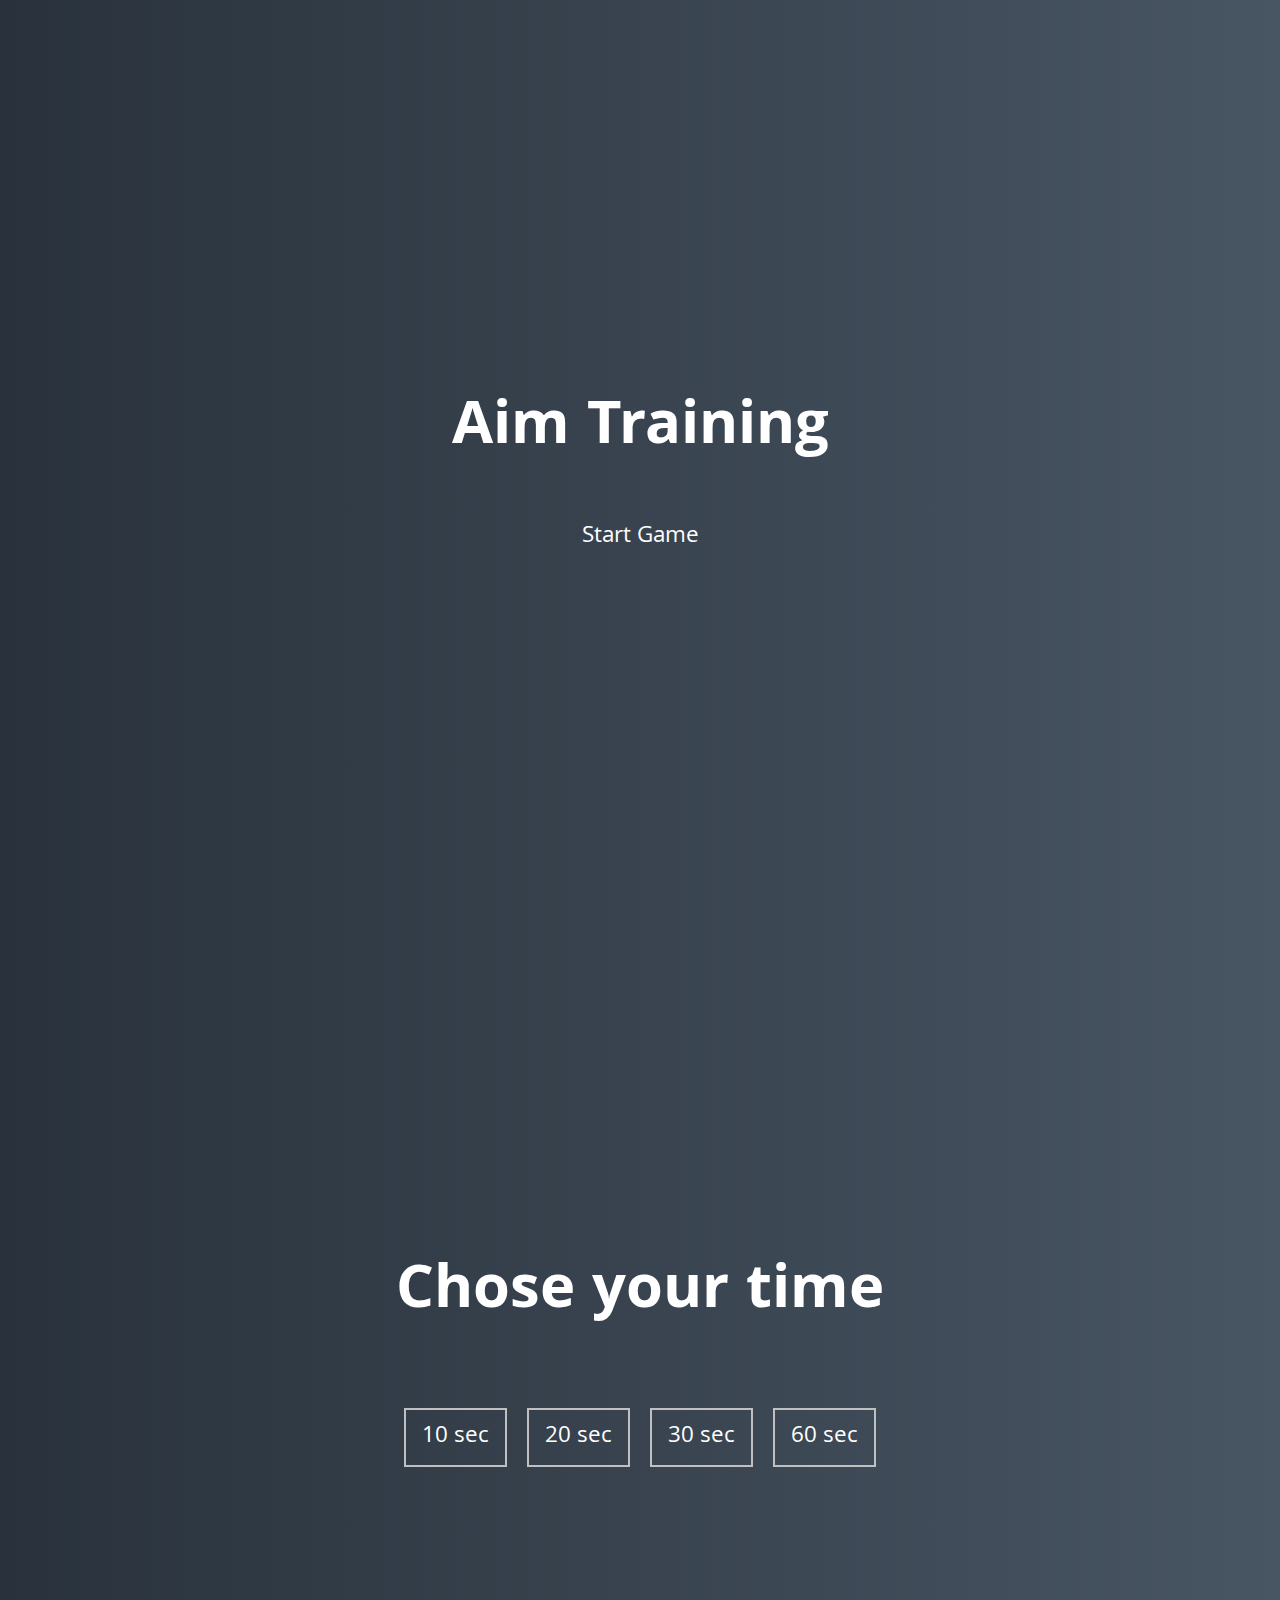
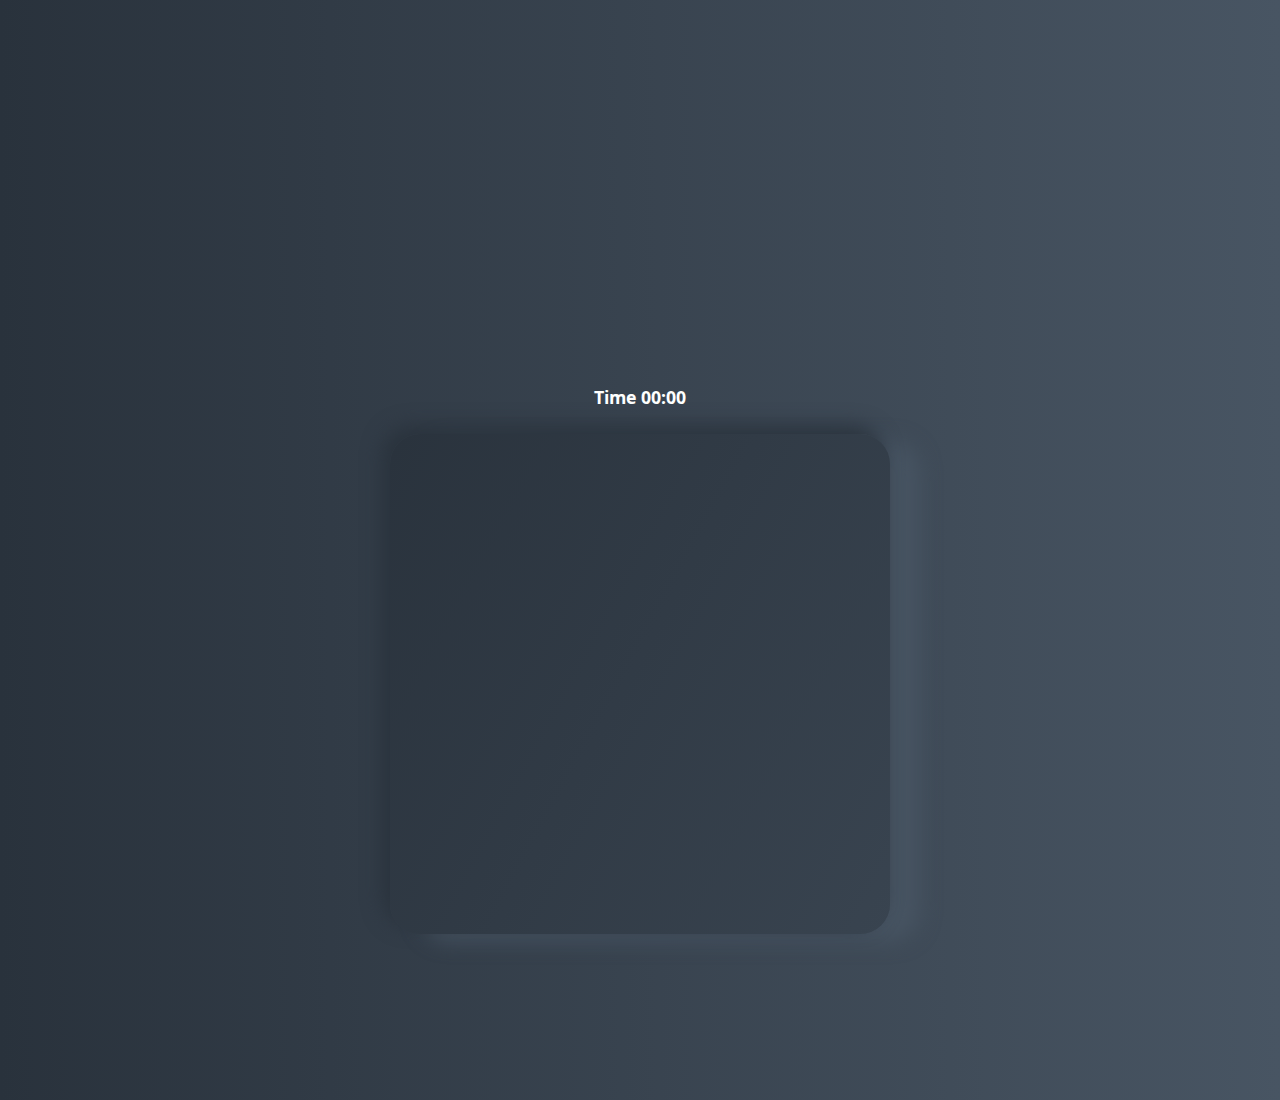
<file: aim game sources/index.html>
<!DOCTYPE html>
<html lang="en">
  <head>
    <meta charset="UTF-8" />
    <meta name="viewport" content="width=device-width, initial-scale=1.0" />
    <link rel="stylesheet" href="styles.css" />
    <script src="app.js" defer></script>
    <title>Aim Training</title>
  </head>
  <body>
    <div class="screen">
      <h1>Aim Training</h1>
      <a href="#" class="start" id="start">Start Game</a>
    </div>

    <div class="screen">
      <h1>Chose your time</h1>
      <ul class="time-list" id="time-list">
        <li>
          <button class="time-btn" data-time="10">
            10 sec
          </button>
        </li>
        <li>
          <button class="time-btn" data-time="20">
            20 sec
          </button>
        </li>
        <li>
          <button class="time-btn" data-time="30">
            30 sec
          </button>
        </li>
        <li>
          <button class="time-btn" data-time="60">
            60 sec
          </button>
        </li>
      </ul>
    </div>

    <div class="screen">
      <h3>Time <span id="time">00:00</span></h3>
      <div class="board" id="board"></div>
    </div>
  </body>
</html>
</file>
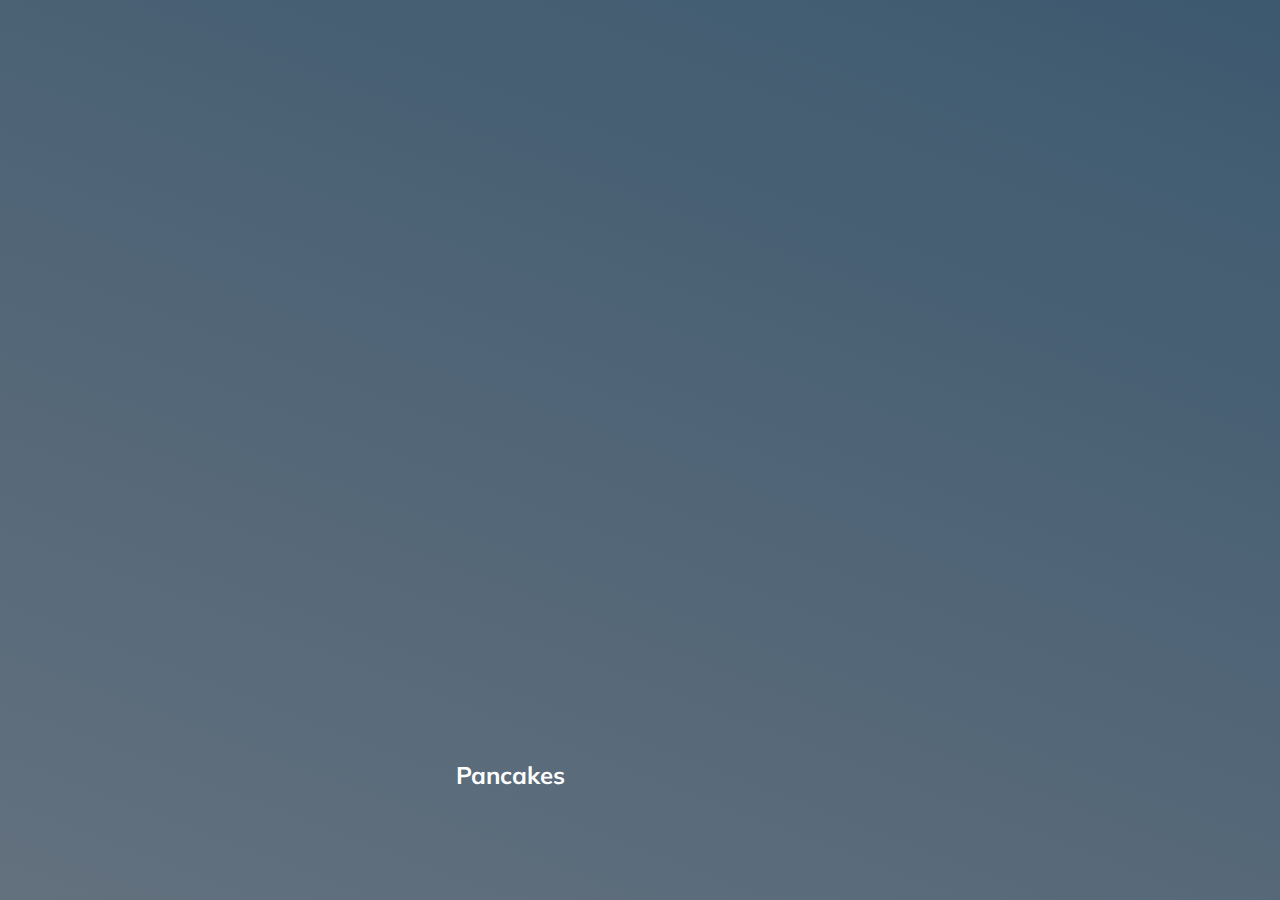
<file: Cards slider/index.html>
<!DOCTYPE html>
<html lang="en">
<head>
  <meta charset="UTF-8" />
  <meta name="viewport" content="width=device-width, initial-scale=1.0" />
  <link rel="stylesheet" href="styles.css" />
  <script src="app.js" defer></script>
  <title>Cards slider</title>
</head>
<body>
<div class="container">
  <div
      class="slide"
      style="background-image: url('https://images.unsplash.com/photo-1482049016688-2d3e1b311543?ixlib=rb-1.2.1&ixid=MnwxMjA3fDB8MHxwaG90by1wYWdlfHx8fGVufDB8fHx8&auto=format&fit=crop&w=706&q=80');"
  >
    <h3>Avocado and Egg Toast</h3>
  </div>
  <div
      class="slide"
      style="
          background-image: url('https://images.unsplash.com/photo-1605082287613-03c255be2561?ixlib=rb-1.2.1&ixid=MnwxMjA3fDB8MHxwaG90by1wYWdlfHx8fGVufDB8fHx8&auto=format&fit=crop&w=2734&q=80');
        "
  >
    <h3>Spaghetti</h3>
  </div>
  <div
      class="slide"
      style="
          background-image: url('https://images.unsplash.com/photo-1618449840665-9ed506d73a34?ixlib=rb-1.2.1&ixid=MnwxMjA3fDB8MHxwaG90by1wYWdlfHx8fGVufDB8fHx8&auto=format&fit=crop&w=668&q=80');
        "
  >
    <h3>Curry</h3>
  </div>
  <div
      class="slide"
      style="
          background-image: url('https://images.unsplash.com/photo-1511091816703-eaa6023626b6?ixid=MnwxMjA3fDB8MHxwaG90by1wYWdlfHx8fGVufDB8fHx8&ixlib=rb-1.2.1&auto=format&fit=crop&w=668&q=80');
        "
  >
    <h3>Tea with lemon</h3>
  </div>
  <div
      class="slide"
      style="
          background-image: url('https://images.unsplash.com/photo-1532980400857-e8d9d275d858?ixid=MnwxMjA3fDB8MHxwaG90by1wYWdlfHx8fGVufDB8fHx8&ixlib=rb-1.2.1&auto=format&fit=crop&w=668&q=80');
        "
  >
    <h3>Pancakes</h3>
  </div>
</div>
</body>
</html>
</file>
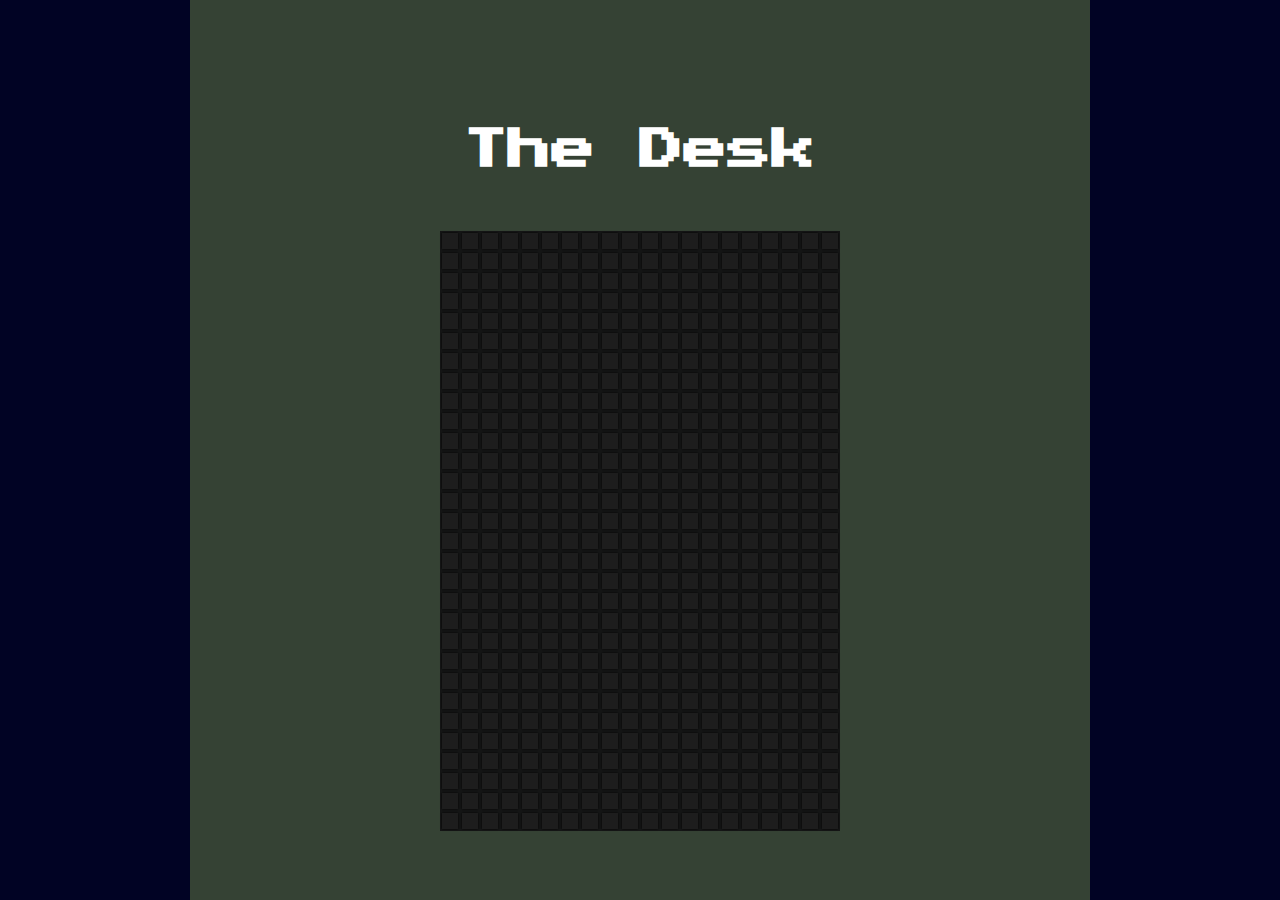
<file: Desk. mini game/index.html>
<!DOCTYPE html>
<html lang="en">
<head>
  <meta charset="UTF-8" />
  <meta name="viewport" content="width=device-width, initial-scale=1.0" />
  <link rel="stylesheet" href="styles.css" />
  <link rel="preconnect" href="https://fonts.gstatic.com">
  <link href="https://fonts.googleapis.com/css2?family=Press+Start+2P&display=swap" rel="stylesheet">
  <script src="app.js" defer></script>
  <title>Desk</title>
</head>
<body>
 
<div class="field">
  <div class="text">
    <h1>The Desk</h1>
  </div>
  <div class="container" id="board"></div>
</div>  
</body>
</html>
</file>
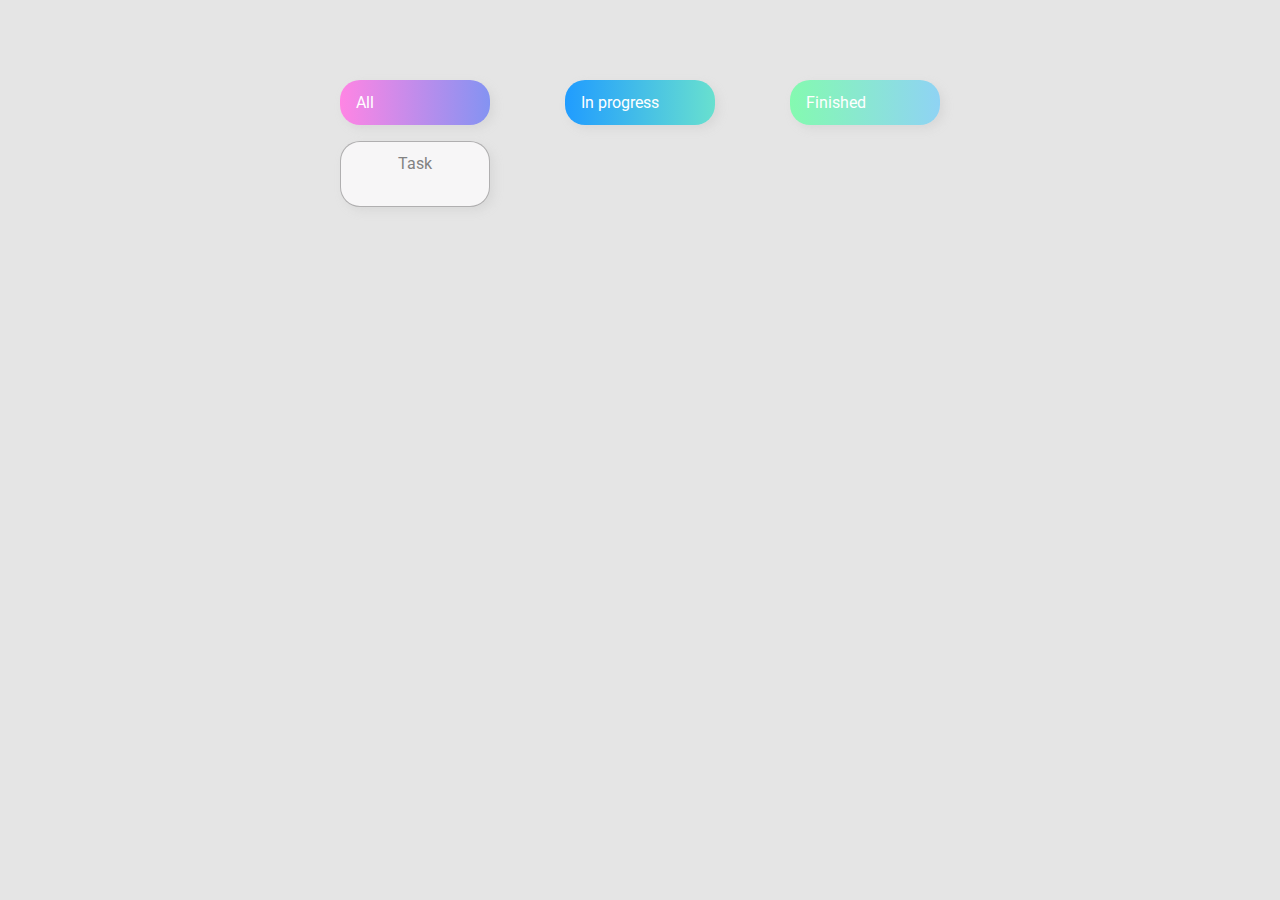
<file: Drag-n-drop sources/index.html>
<!DOCTYPE html>
<html lang="en">
  <head>
    <meta charset="UTF-8" />
    <meta name="viewport" content="width=device-width, initial-scale=1.0" />
    <link rel="stylesheet" href="styles.css" />
    <script  src="app.js" defer></script>
    <title>Drag & Drop</title>
  </head>
  <body>
    <div>
      <div class="row">
          <div class="col-header start">All</div>
          <div class="col-header progress">In progress</div>
          <div class="col-header done">Finished</div>
      </div>

      <div class="row">
        <div class="placeholder">
          <div class="item" 
          draggable="true">Task</div>
        </div>
        <div class="placeholder"></div>
        <div class="placeholder"></div>
      </div>
      
    </div>
  </body>
</html>
</file>
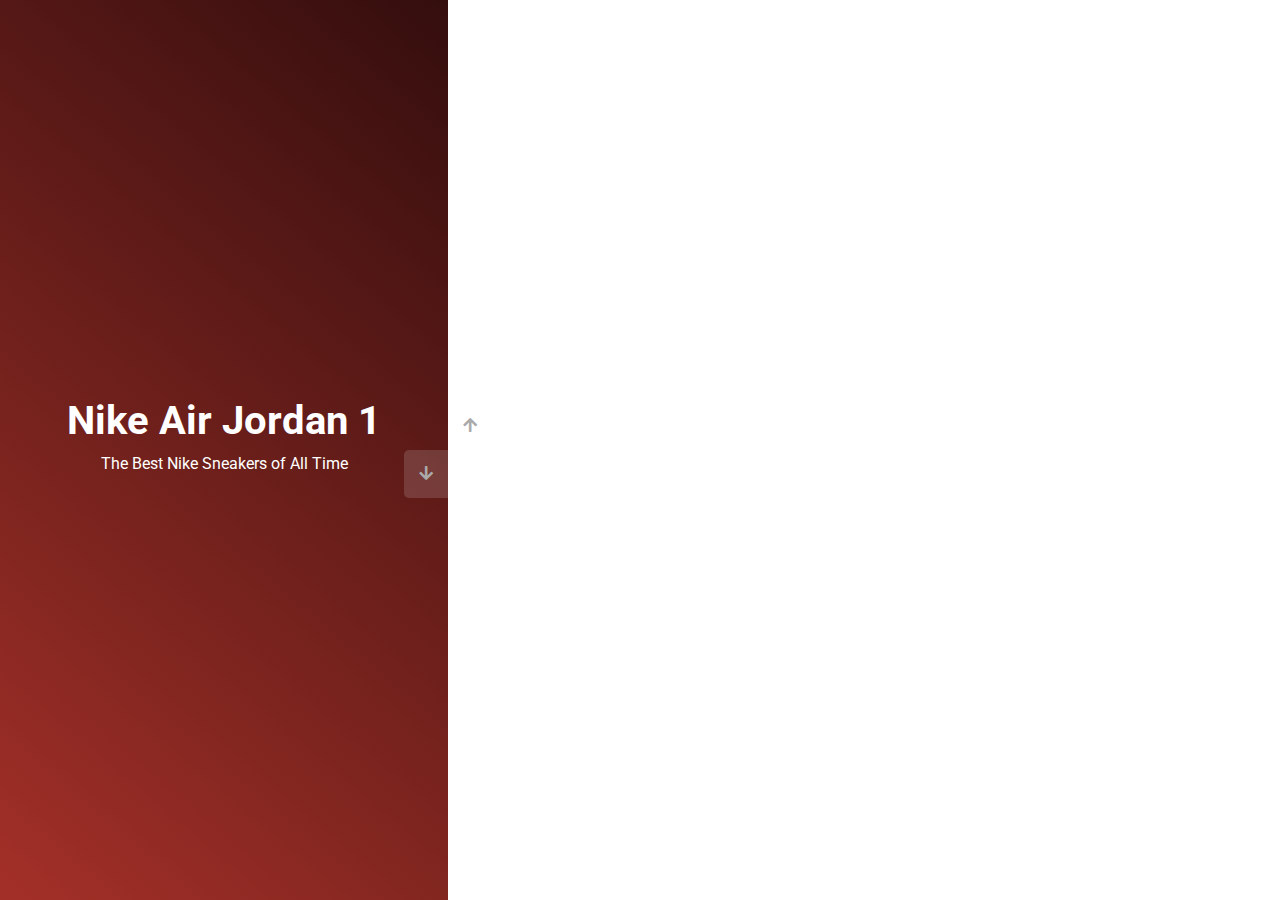
<file: Slider Nike Sneakers/index.html>
<!DOCTYPE html>
<html lang="en">
  <head>
    <meta charset="UTF-8" />
    <meta name="viewport" content="width=device-width, initial-scale=1.0" />
    <link
      rel="stylesheet"
      href="https://cdnjs.cloudflare.com/ajax/libs/font-awesome/5.15.1/css/all.min.css"
    />
    <link rel="stylesheet" href="style.css" />
    <script src="app.js" defer></script>
    <title>The Best Nike Sneakers of All Time</title>
  </head>
  <body>
    <div class="container">
      <div class="sidebar">
        <div style="background: linear-gradient(229.99deg, #000000 -26%, #ffffff 85%);">
          <h1>Nike Blazer</h1>
          <p>The Best Nike Sneakers of All Time</p>
        </div>
        <div style="background: linear-gradient(215.32deg, rgb(153, 153, 153) -1%, #3f4774 124%);">
          <h1>Nike Air Max 97</h1>
          <p>The Best Nike Sneakers of All Time</p>
        </div>
        <div style="background: linear-gradient(221.87deg, #f0b6eb 23%, #e2d9ec 58%);">
          <h1>Nike Air Force 1</h1>
          <p>The Best Nike Sneakers of All Time</p>
        </div>
        <div style="background: linear-gradient(220.16deg, #02001f -8%, #FFE101 168%);">
          <h1>Nike Air Max 90</h1>
          <p>The Best Nike Sneakers of All Time</p>
        </div>
        <div style="background: linear-gradient(220.16deg, #a4cef0 -8%, #027ef3 138%);">
          <h1>Nike Dunk</h1>
          <p>The Best Nike Sneakers of All Time</p>
        </div>
        <div style="background: linear-gradient(220.16deg, #2e0c0c -5%, #ce3d32 138%);">
          <h1>Nike Air Jordan 1</h1>
          <p>The Best Nike Sneakers of All Time</p>
        </div>
      </div>
      <div class="main-slide">
        <div
          style="
            background-image: url('https://images.unsplash.com/photo-1552346154-21d32810aba3?ixid=MnwxMjA3fDB8MHxwaG90by1wYWdlfHx8fGVufDB8fHx8&ixlib=rb-1.2.1&auto=format&fit=crop&w=1650&q=80');
          "
        ></div>
        <div
          style="
            background-image: url('https://images.unsplash.com/photo-1615451210353-cbcf249f392a?ixid=MnwxMjA3fDB8MHxwaG90by1wYWdlfHx8fGVufDB8fHx8&ixlib=rb-1.2.1&auto=format&fit=crop&w=2850&q=80');
          "
        ></div>
        <div
          style="
            background-image: url('https://images.unsplash.com/photo-1620138546344-7b2c38516edf?ixid=MnwxMjA3fDB8MHxwaG90by1wYWdlfHx8fGVufDB8fHx8&ixlib=rb-1.2.1&auto=format&fit=crop&w=668&q=80');
          "
        ></div>
        <div
          style="
            background-image: url('https://images.unsplash.com/photo-1595950653106-6c9ebd614d3a?ixlib=rb-1.2.1&ixid=MnwxMjA3fDB8MHxwaG90by1wYWdlfHx8fGVufDB8fHx8&auto=format&fit=crop&w=668&q=80');
          "
        ></div>
        <div
          style="
            background-image: url('https://images.unsplash.com/photo-1509991956814-dde211b7a2e9?ixid=MnwxMjA3fDB8MHxwaG90by1wYWdlfHx8fGVufDB8fHx8&ixlib=rb-1.2.1&auto=format&fit=crop&w=1650&q=80');
          "
        ></div>
        <div
        style="
          background-image: url('https://images.unsplash.com/photo-1615424902876-df124220b0b6?ixid=MnwxMjA3fDB8MHxwaG90by1wYWdlfHx8fGVufDB8fHx8&ixlib=rb-1.2.1&auto=format&fit=crop&w=2964&q=80');
        "
      ></div>
      </div>
      <div class="controls">
        <button class="down-button">
          <i class="fas fa-arrow-down"></i>
        </button>
        <button class="up-button">
          <i class="fas fa-arrow-up"></i>
        </button>
      </div>
    </div>
  </body>
</html>
</file>
<file: aim game sources/styles.css>
@import url('https://fonts.googleapis.com/css?family=Khula&display=swap');

* {
  box-sizing: border-box;
}

body {
  color: #fff;
  font-family: 'Khula', sans-serif;
  height: 100vh;
  overflow: hidden;
  margin: 0;
  text-align: center;
}

a {
  color: #fff;
  text-decoration: none;
}

a:hover {
  color: #16D9E3;
}

.start {
  font-size: 1.5rem;
}

h1 {
  line-height: 1.4;
  font-size: 4rem;
}

.screen {
  display: flex;
  flex-direction: column;
  align-items: center;
  justify-content: center;
  height: 100vh;
  width: 100vw;
  transition: margin 0.5s ease-out;
  background: linear-gradient(90deg, #29323C 0%, #485563 100%);
}

.screen.up {
  margin-top: -100vh;
}

.time-list {
  display: flex;
  flex-wrap: wrap;
  justify-content: center;
  list-style: none;
  padding: 0;
}

.time-list li {
  margin: 10px;
}

.time-btn {
  background-color: transparent;
  border: 2px solid #C0C0C0;
  color: #fff;
  cursor: pointer;
  font-family: inherit;
  padding: .5rem 1rem;
  font-size: 1.5rem;
}

.time-btn:hover {
  border: 2px solid #16D9E3;
  color: #16D9E3;
}

.hide {
  opacity: 0;
}

.primary {
  color: #16D9E3;
}

.board {
  display: flex;
  justify-content: center;
  align-items: center;
  position: relative;
  width: 500px;
  height: 500px;
  background: linear-gradient(118.38deg, #29323C -4.6%, #485563 200.44%);
  box-shadow: -8px -8px 20px #2A333D, 30px 7px 20px #475462;
  border-radius: 30px;
  overflow: hidden;
}

.circle {
  background: linear-gradient(90deg, #16D9E3 0%, #30C7EC 47%, #46AEF7 100%);
  position: absolute;
  border-radius: 50%;
  cursor: pointer;
}
</file>
<file: Cards slider/styles.css>
@import url('https://fonts.googleapis.com/css?family=Muli&display=swap'); 

* {
  box-sizing: border-box;
}

body {
  font-family: 'Muli', sans-serif;
  overflow: hidden;
  margin: 0;
  height: 100vh;
  display: flex;
  justify-content: center;
  align-items: center;
  background: linear-gradient(201deg, #15405f, #ad9f9c);
  background-size: 400% 400%;
  animation: gradient 4s ease infinite;
}

@keyframes gradient {
  0% {
    background-position: 0 50%;
  }
  50% {
    background-position: 100% 50%;
  }
  100% {
    background-position: 0 50%;
  }
}

.container {
  width: 100%;
  display: flex;
  padding: 20px;
}

.slide {
  height: 80vh;
  border-radius: 20px;
  margin: 10px;
  cursor: pointer;
  color: #fff;
  flex: 1;
  background-size: cover;
  background-position: center;
  background-repeat: no-repeat;
  position: relative;
  transition: all 500ms ease-in-out;
}

.slide h3 {
  position: absolute;
  font-size: 24px;
  bottom: 20px;
  left: 20px;
  margin: 0;
  opacity: 0;
}

.slide.active {
  flex: 10;
}

.slide.active h3 {
  opacity: 1;
  transition: opacity 0.3s ease-in 0.4s;
}
</file>
<file: Desk. mini game/styles.css>
* {
  box-sizing: border-box;
}
.field {
  height: 100vh;
  width: 100vh;
  background: rgb(53, 66, 52);
  display: flex;
  justify-content: center;
  align-items: center;
  flex-direction: column;
}

h1 {
  font-family: 'Press Start 2P', cursive;
  font-size: 44px;
  color:rgb(255, 255, 255);
}

.text {
  margin: 30px;
}

body {
  background-color: rgb(1, 3, 36);
  display: flex;
  align-items: center;
  justify-content: center;
  height: 100vh;
  overflow: hidden;
  margin: 0;
}

.container {
  display: flex;
  justify-content: center;
  align-items: center;
  max-width: 400px;
  flex-wrap: wrap;
  background:rgb(21, 22, 22);
}

.square {
  width: 16px;
  height: 16px;
  background: #1d1d1d;
  margin: 2px;
  box-shadow: 0 0 2px #000;
  transition: 3s ease;
}

.square:hover {
  transition-duration: 0s;
}
</file>
<file: Drag-n-drop sources/styles.css>
@import url('https://fonts.googleapis.com/css?family=Roboto&display=swap');

* {
  box-sizing: border-box;
}

body {
  font-family: 'Roboto', sans-serif;
  background-color: #e5e5e5;
  display: flex;
  padding-top: 5rem;
  justify-content: center;
  overflow: hidden;
  margin: 0;
}

.row {
  display: flex;
  width: 600px;
  justify-content: space-between;
  margin-bottom: 1rem;
}

.col-header {
  width: 150px;
  box-shadow: 4px 4px 9px rgba(198, 198, 198, 0.36);
  border-radius: 20px;
  padding: 0.8rem 1rem;
  color: #fff;
}

.item {
  width: 150px;
  height: 66px;
  border: 1px solid rgba(0, 0, 0, 0.288);
  box-shadow: 4px 4px 9px rgba(198, 198, 198, 0.36);
  border-radius: 20px;
  background: #f7f6f7;
  padding: 0.8rem 1rem;
  color: #828282;
  text-align: center;
  cursor: grab;
}

.item:hover {
  border: 5px solid rgb(250, 239, 239);
	background:linear-gradient(to bottom, #ededed 5%, #aaa6aa 100%);
	background-color:#ededed;
	border-radius:15px;
	cursor:pointer;
	color:#3a8a9e;
	padding:7px 25px;
	text-decoration:none;
}

.placeholder {
  width: 150px;
  height: 66px;
}

.start {
  background: linear-gradient(90deg, #ff85e4 0%, #229efd 179.25%);
}

.progress {
  background: linear-gradient(90deg, #209cff 0%, #68e0cf 100%);
}

.done {
  background: linear-gradient(90deg, #84fab0 0%, #8fd3f4 100%);
}

.hold {
  border: 5px solid #eee;
  box-shadow: 3px 4px 0px 0px #94abb3;
	background:linear-gradient(to bottom, #d6b7b7 5%, #d4c4a3 100%);
	background-color:#eb9292;
	border-radius:15px;
	display:inline-block;
	cursor:pointer;
	color:#3a8a9e;
	padding:7px 25px;
	text-decoration:none;
}

.hold:hover {
  border: 5px solid #eee;
  box-shadow: 3px 4px 0px 0px #94abb3;
	background:linear-gradient(to bottom, #c6d6b7 5%, #fcd27e 100%);
	background-color:#ecdddd;
	border-radius:15px;
	cursor:pointer;
	color:#3a8a9e;
	padding:7px 25px;
	text-decoration:none;
}

.hide {
  display: none;
}

.hovered {
  border-top: 3px solid #fcd27e77;
  box-shadow: 0 10px 20px -25px #8ed7ed63 inset;

}
</file>
<file: Slider Nike Sneakers/style.css>
@import url('https://fonts.googleapis.com/css?family=Roboto&display=swap');

* {
  box-sizing: border-box;
  margin: 0;
  padding: 0;
}

body {
  font-family: 'Roboto', sans-serif;
  height: 100vh;
}

.container {
  position: relative;
  overflow: hidden;
  width: 100vw;
  height: 100vh;
}

.sidebar {
  height: 100%;
  width: 35%;
  position: absolute;
  top: 0;
  left: 0;
  transition: transform 0.5s ease-in-out;
}

.sidebar > div {
  height: 100%;
  width: 100%;
  display: flex;
  flex-direction: column;
  align-items: center;
  justify-content: center;
  color: #fff;
}

.sidebar h1 {
  font-size: 40px;
  margin-bottom: 10px;
  margin-top: -30px;
}

.main-slide {
  height: 100%;
  position: absolute;
  top: 0;
  left: 35%;
  width: 65%;
  transition: transform 0.5s ease-in-out;
}

.main-slide > div {
  background-repeat: no-repeat;
  background-size: cover;
  background-position: center center;
  height: 100%;
  width: 100%;
}

button {
  background-color: rgba(255, 255, 255, 0.144);
  border: none;
  color: #aaa;
  cursor: pointer;
  font-size: 16px;
  padding: 15px;
}

button:hover {
  color: #222;
}

button:focus {
  outline: none;
}

.container .controls button {
  position: absolute;
  left: 35%;
  top: 50%;
  z-index: 100;
}

.container .controls .down-button {
  transform: translateX(-100%);
  border-top-left-radius: 5px;
  border-bottom-left-radius: 5px;
}

.container .controls .up-button {
  transform: translateY(-100%);
  border-top-right-radius: 5px;
  border-bottom-right-radius: 5px;
}
</file>
